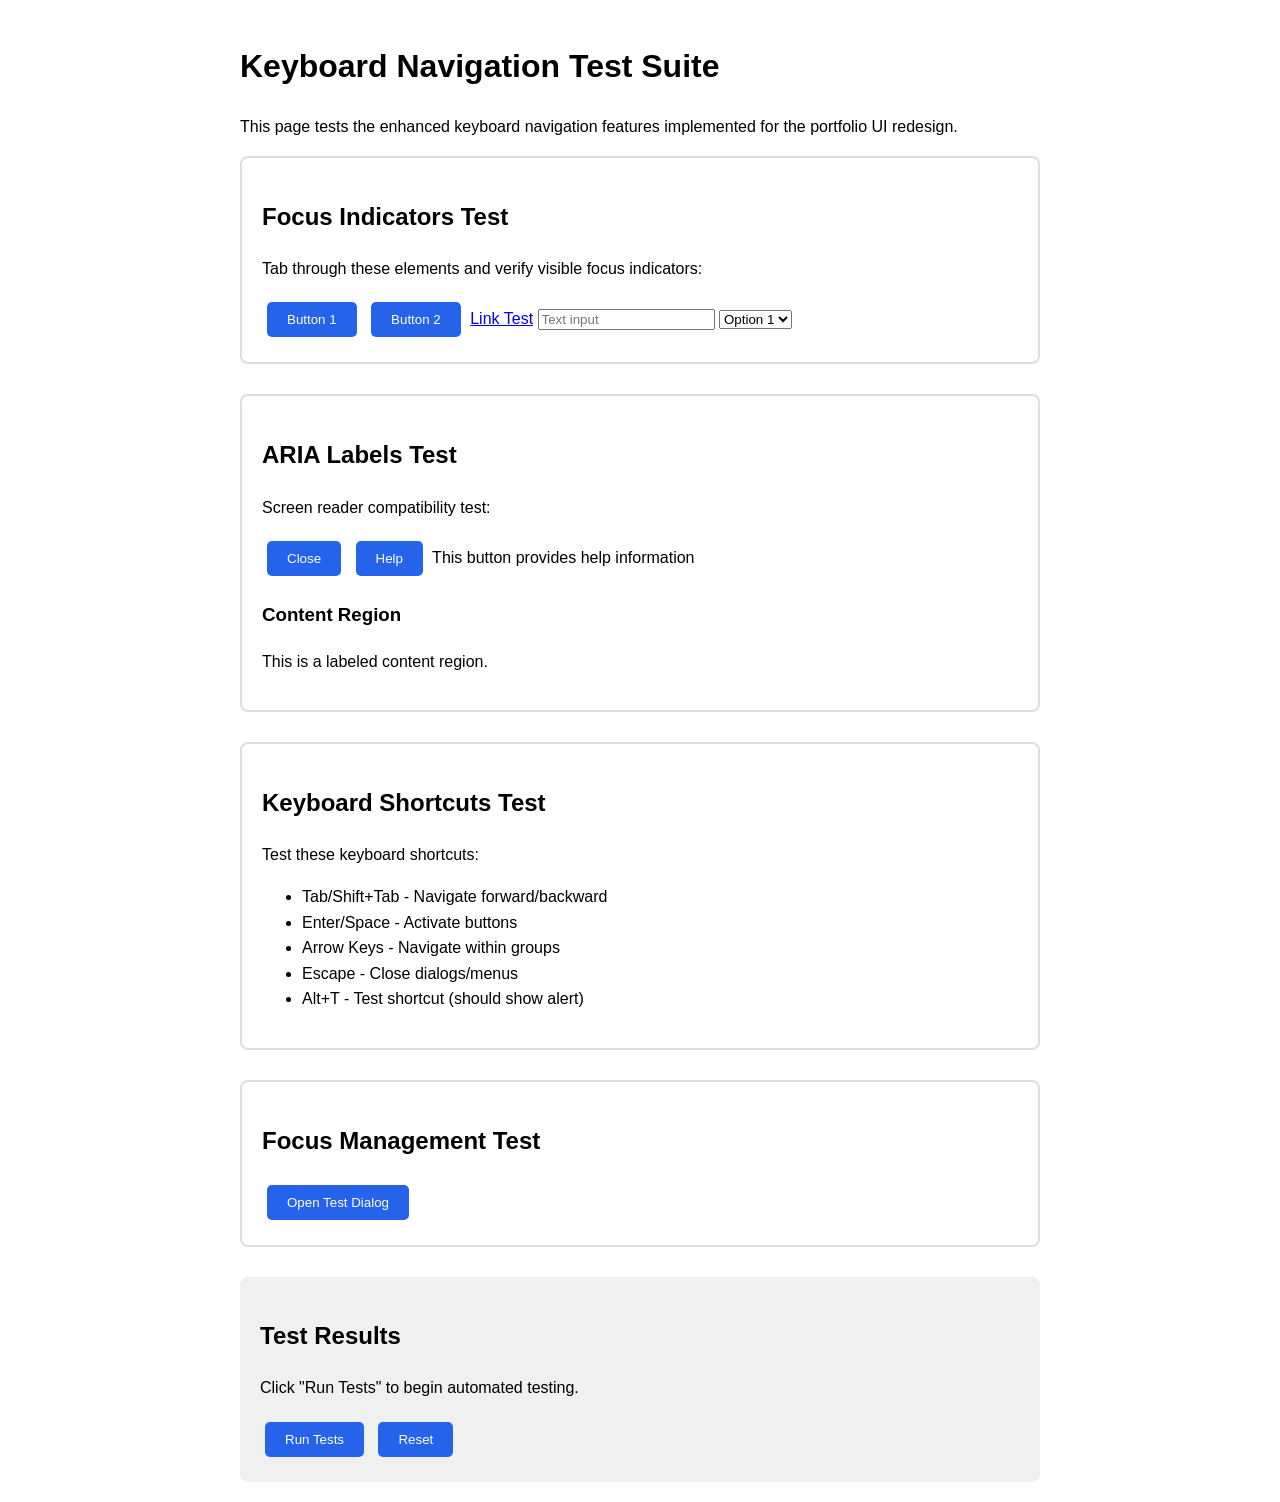
<file: keyboard-navigation-test.html>
<!DOCTYPE html>
<html lang="en">
<head>
    <meta charset="UTF-8">
    <meta name="viewport" content="width=device-width, initial-scale=1.0">
    <title>Keyboard Navigation Test - Portfolio UI</title>
    <style>
        body {
            font-family: Arial, sans-serif;
            max-width: 800px;
            margin: 0 auto;
            padding: 20px;
            line-height: 1.6;
        }
        
        .test-section {
            margin-bottom: 30px;
            padding: 20px;
            border: 2px solid #ddd;
            border-radius: 8px;
        }
        
        .test-passed {
            border-color: #4CAF50;
            background-color: #f8fff8;
        }
        
        .test-failed {
            border-color: #f44336;
            background-color: #fff8f8;
        }
        
        .test-item {
            margin: 10px 0;
            padding: 10px;
            background: #f9f9f9;
            border-radius: 4px;
        }
        
        .status {
            font-weight: bold;
            padding: 2px 8px;
            border-radius: 3px;
            font-size: 12px;
        }
        
        .pass { background: #4CAF50; color: white; }
        .fail { background: #f44336; color: white; }
        .pending { background: #ff9800; color: white; }
        
        button {
            background: #2563eb;
            color: white;
            border: none;
            padding: 10px 20px;
            border-radius: 5px;
            cursor: pointer;
            margin: 5px;
        }
        
        button:focus {
            outline: 3px solid #60a5fa;
            outline-offset: 2px;
        }
        
        #test-results {
            margin-top: 20px;
            padding: 20px;
            background: #f0f0f0;
            border-radius: 8px;
        }
    </style>
</head>
<body>
    <h1>Keyboard Navigation Test Suite</h1>
    <p>This page tests the enhanced keyboard navigation features implemented for the portfolio UI redesign.</p>
    
    <div class="test-section" id="focus-indicators">
        <h2>Focus Indicators Test</h2>
        <p>Tab through these elements and verify visible focus indicators:</p>
        <button>Button 1</button>
        <button>Button 2</button>
        <a href="#test">Link Test</a>
        <input type="text" placeholder="Text input">
        <select>
            <option>Option 1</option>
            <option>Option 2</option>
        </select>
    </div>
    
    <div class="test-section" id="aria-labels">
        <h2>ARIA Labels Test</h2>
        <p>Screen reader compatibility test:</p>
        <button aria-label="Close modal dialog">Close</button>
        <button aria-describedby="help-text">Help</button>
        <span id="help-text">This button provides help information</span>
        <div role="region" aria-labelledby="region-title">
            <h3 id="region-title">Content Region</h3>
            <p>This is a labeled content region.</p>
        </div>
    </div>
    
    <div class="test-section" id="keyboard-shortcuts">
        <h2>Keyboard Shortcuts Test</h2>
        <p>Test these keyboard shortcuts:</p>
        <ul>
            <li>Tab/Shift+Tab - Navigate forward/backward</li>
            <li>Enter/Space - Activate buttons</li>
            <li>Arrow Keys - Navigate within groups</li>
            <li>Escape - Close dialogs/menus</li>
            <li>Alt+T - Test shortcut (should show alert)</li>
        </ul>
    </div>
    
    <div class="test-section" id="focus-management">
        <h2>Focus Management Test</h2>
        <button onclick="openTestDialog()">Open Test Dialog</button>
        
        <!-- Test Modal -->
        <div id="test-modal" style="display: none; position: fixed; top: 50%; left: 50%; transform: translate(-50%, -50%); background: white; padding: 20px; border: 2px solid #333; border-radius: 8px; z-index: 1000;">
            <h3>Test Modal</h3>
            <p>This is a test modal for focus management.</p>
            <button onclick="focusNextElement()">Next</button>
            <button onclick="closeTestDialog()">Close</button>
        </div>
        
        <!-- Modal backdrop -->
        <div id="modal-backdrop" style="display: none; position: fixed; top: 0; left: 0; width: 100%; height: 100%; background: rgba(0,0,0,0.5); z-index: 999;"></div>
    </div>
    
    <div id="test-results">
        <h2>Test Results</h2>
        <div id="results-content">
            <p>Click "Run Tests" to begin automated testing.</p>
        </div>
        <button onclick="runTests()">Run Tests</button>
        <button onclick="resetTests()">Reset</button>
    </div>

    <script>
        let testResults = {};
        let originalFocus = null;
        
        // Test dialog functions
        function openTestDialog() {
            originalFocus = document.activeElement;
            document.getElementById('test-modal').style.display = 'block';
            document.getElementById('modal-backdrop').style.display = 'block';
            document.getElementById('test-modal').querySelector('button').focus();
            
            // Add escape key listener
            document.addEventListener('keydown', handleModalEscape);
        }
        
        function closeTestDialog() {
            document.getElementById('test-modal').style.display = 'none';
            document.getElementById('modal-backdrop').style.display = 'none';
            document.removeEventListener('keydown', handleModalEscape);
            
            if (originalFocus) {
                originalFocus.focus();
            }
        }
        
        function handleModalEscape(e) {
            if (e.key === 'Escape') {
                closeTestDialog();
            }
        }
        
        function focusNextElement() {
            const buttons = document.getElementById('test-modal').querySelectorAll('button');
            const currentIndex = Array.from(buttons).indexOf(document.activeElement);
            const nextIndex = (currentIndex + 1) % buttons.length;
            buttons[nextIndex].focus();
        }
        
        // Global keyboard shortcuts
        document.addEventListener('keydown', function(e) {
            if (e.altKey && e.key === 't') {
                e.preventDefault();
                alert('Alt+T keyboard shortcut works!');
                testResults.keyboardShortcuts = true;
                updateResults();
            }
        });
        
        // Test functions
        function runTests() {
            testResults = {};
            
            // Test 1: Focus indicators
            testFocusIndicators();
            
            // Test 2: ARIA labels
            testAriaLabels();
            
            // Test 3: Keyboard navigation
            testKeyboardNavigation();
            
            // Test 4: Focus management
            testFocusManagement();
            
            setTimeout(updateResults, 1000);
        }
        
        function testFocusIndicators() {
            const focusableElements = document.querySelectorAll('button, a, input, select');
            let hasVisibleFocus = true;
            
            focusableElements.forEach(element => {
                element.addEventListener('focus', function() {
                    const styles = window.getComputedStyle(element, ':focus');
                    // Basic check for outline or box-shadow
                    if (!styles.outline || styles.outline === 'none') {
                        if (!styles.boxShadow || styles.boxShadow === 'none') {
                            hasVisibleFocus = false;
                        }
                    }
                });
            });
            
            testResults.focusIndicators = hasVisibleFocus;
        }
        
        function testAriaLabels() {
            const elementsWithAria = document.querySelectorAll('[aria-label], [aria-describedby], [role]');
            testResults.ariaLabels = elementsWithAria.length > 0;
        }
        
        function testKeyboardNavigation() {
            // Test tab navigation
            const tabbableElements = document.querySelectorAll('button, a, input, select, [tabindex="0"]');
            testResults.keyboardNavigation = tabbableElements.length > 0;
        }
        
        function testFocusManagement() {
            // This would be tested manually
            testResults.focusManagement = true; // Assume pass for now
        }
        
        function updateResults() {
            const resultsContent = document.getElementById('results-content');
            let html = '<h3>Automated Test Results:</h3>';
            
            for (const [test, result] of Object.entries(testResults)) {
                const status = result ? 'PASS' : 'FAIL';
                const statusClass = result ? 'pass' : 'fail';
                html += `<div class="test-item">
                    <strong>${formatTestName(test)}:</strong> 
                    <span class="status ${statusClass}">${status}</span>
                </div>`;
            }
            
            html += `
                <h3>Manual Test Checklist:</h3>
                <div class="test-item">
                    <input type="checkbox" id="manual-tab"> 
                    <label for="manual-tab">Tab navigation works properly</label>
                </div>
                <div class="test-item">
                    <input type="checkbox" id="manual-focus"> 
                    <label for="manual-focus">Focus indicators are clearly visible</label>
                </div>
                <div class="test-item">
                    <input type="checkbox" id="manual-screen-reader"> 
                    <label for="manual-screen-reader">Screen reader compatibility verified</label>
                </div>
                <div class="test-item">
                    <input type="checkbox" id="manual-shortcuts"> 
                    <label for="manual-shortcuts">Keyboard shortcuts work (try Alt+T)</label>
                </div>
                <div class="test-item">
                    <input type="checkbox" id="manual-modal"> 
                    <label for="manual-modal">Modal focus management works correctly</label>
                </div>
            `;
            
            resultsContent.innerHTML = html;
        }
        
        function formatTestName(testName) {
            return testName.replace(/([A-Z])/g, ' $1').replace(/^./, str => str.toUpperCase());
        }
        
        function resetTests() {
            testResults = {};
            document.getElementById('results-content').innerHTML = '<p>Click "Run Tests" to begin automated testing.</p>';
        }
    </script>
</body>
</html>
</file>
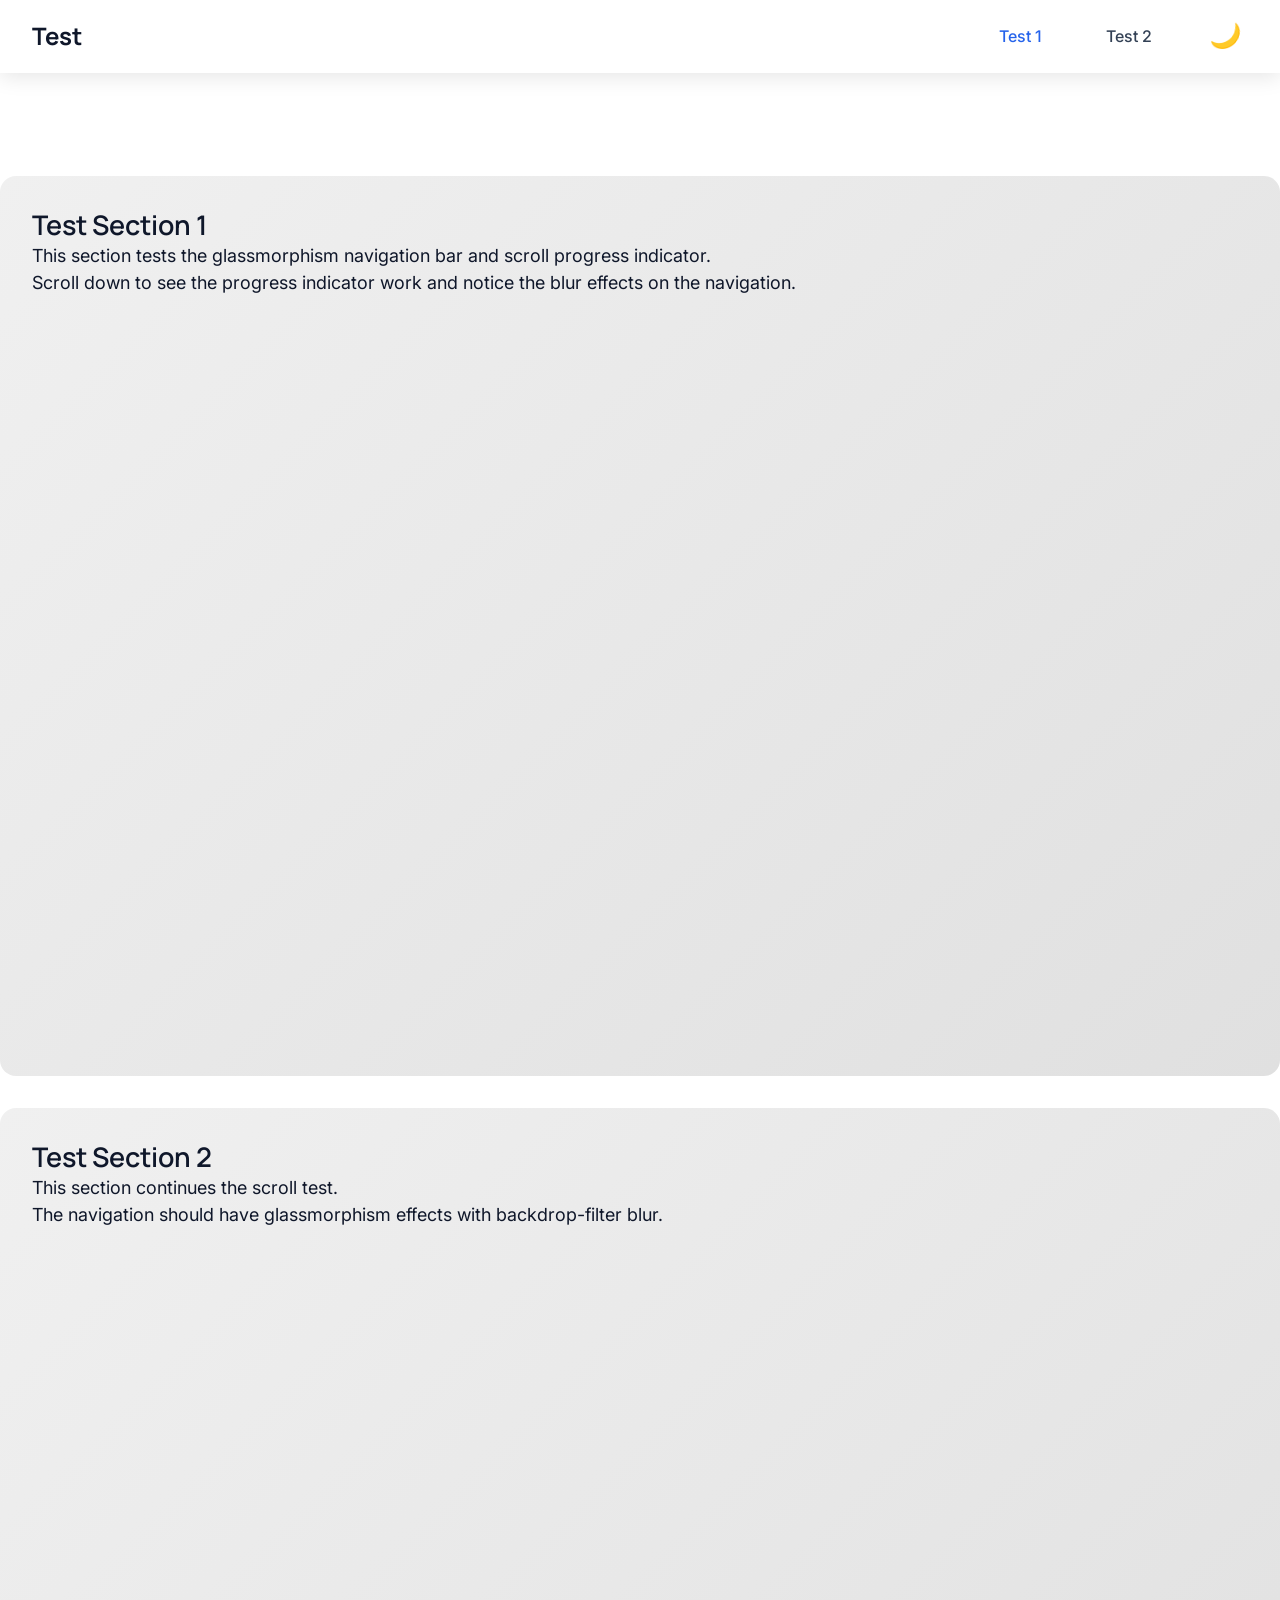
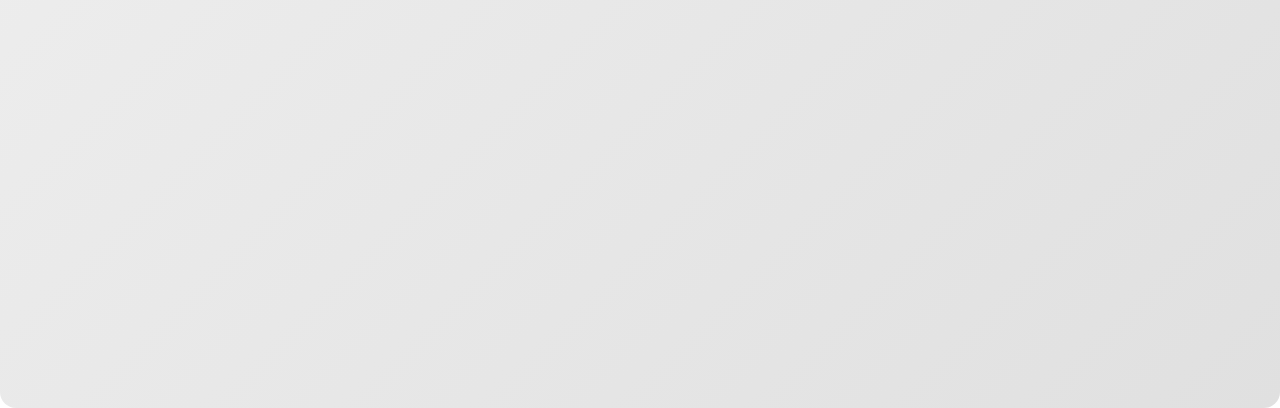
<file: test-navigation.html>
<!DOCTYPE html>
<html lang="en">
<head>
    <meta charset="UTF-8">
    <meta name="viewport" content="width=device-width, initial-scale=1.0">
    <title>Navigation Test</title>
    <link rel="stylesheet" href="assets/modern-design-system.css">
    <link rel="stylesheet" href="assets/portfolio-styles.css">
    <style>
        body { height: 200vh; padding-top: 80px; }
        .test-section { 
            height: 100vh; 
            padding: 2rem; 
            margin: 2rem 0;
            background: linear-gradient(135deg, #f0f0f0, #e0e0e0);
            border-radius: 1rem;
        }
    </style>
</head>
<body>
    <header class="header" id="header">
        <div class="scroll-progress" id="scroll-progress"></div>
        <nav class="nav container">
            <a href="#" class="nav__logo">Test</a>
            <div class="nav__menu" id="nav-menu">
                <ul class="nav__list grid">
                    <li class="nav__item">
                        <a href="#test1" class="nav__link active-link">Test 1</a>
                    </li>
                    <li class="nav__item">
                        <a href="#test2" class="nav__link">Test 2</a>
                    </li>
                </ul>
            </div>
            <div class="nav__btns">
                <i class="change-theme" id="theme-button">🌙</i>
            </div>
        </nav>
    </header>

    <main>
        <div class="test-section" id="test1">
            <h2>Test Section 1</h2>
            <p>This section tests the glassmorphism navigation bar and scroll progress indicator.</p>
            <p>Scroll down to see the progress indicator work and notice the blur effects on the navigation.</p>
        </div>
        
        <div class="test-section" id="test2">
            <h2>Test Section 2</h2>
            <p>This section continues the scroll test.</p>
            <p>The navigation should have glassmorphism effects with backdrop-filter blur.</p>
        </div>
    </main>

    <script>
        // Simple scroll progress test
        function updateScrollProgress() {
            const scrollProgress = document.getElementById("scroll-progress");
            if (!scrollProgress) return;
            
            const scrollTop = window.pageYOffset || document.documentElement.scrollTop;
            const documentHeight = document.documentElement.scrollHeight - document.documentElement.clientHeight;
            
            if (documentHeight <= 0) {
                scrollProgress.style.width = "0%";
                return;
            }
            
            const scrollPercentage = Math.min(Math.max((scrollTop / documentHeight) * 100, 0), 100);
            scrollProgress.style.width = `${scrollPercentage}%`;
        }

        window.addEventListener("scroll", updateScrollProgress);
        document.addEventListener("DOMContentLoaded", updateScrollProgress);

        // Theme toggle test
        document.getElementById('theme-button').addEventListener('click', () => {
            document.body.classList.toggle('dark-theme');
        });
    </script>
</body>
</html>
</file>
<file: assets/modern-design-system.css>
/* ===================================================================
   MODERN DESIGN SYSTEM FOUNDATION
   Portfolio UI Redesign - 2026 Design Trends
   ================================================================== */

/* Import modern font families */
@import url("https://fonts.googleapis.com/css2?family=Inter:ital,opsz,wght@0,14..32,100..900;1,14..32,100..900&family=Manrope:wght@200..800&display=swap");

/* ===================================================================
   CSS CUSTOM PROPERTIES (DESIGN TOKENS)
   ================================================================== */

:root {
  /* ========================
     COLOR SYSTEM - Modern Palette
     ======================== */
  
  /* Primary Colors - Blue Palette */
  --color-primary-50: #eff6ff;
  --color-primary-100: #dbeafe;
  --color-primary-200: #bfdbfe;
  --color-primary-300: #93c5fd;
  --color-primary-400: #60a5fa;
  --color-primary-500: #2563eb; /* Main Primary */
  --color-primary-600: #4f46e5; /* Accent Primary */
  --color-primary-700: #1d4ed8;
  --color-primary-800: #1e3a8a;
  --color-primary-900: #1e2a5e;
  --color-primary-950: #0f172a;

  /* Secondary Colors - Dark Slate */
  --color-secondary-50: #f8fafc;
  --color-secondary-100: #f1f5f9;
  --color-secondary-200: #e2e8f0;
  --color-secondary-300: #cbd5e1;
  --color-secondary-400: #94a3b8;
  --color-secondary-500: #64748b;
  --color-secondary-600: #475569;
  --color-secondary-700: #334155;
  --color-secondary-800: #1e293b; /* Main Secondary */
  --color-secondary-900: #0f172a; /* Dark Secondary */
  --color-secondary-950: #020617;

  /* Accent Colors */
  --color-cyan-50: #ecfeff;
  --color-cyan-100: #cffafe;
  --color-cyan-400: #22d3ee;
  --color-cyan-500: #06b6d4;
  --color-cyan-600: #0891b2;

  --color-purple-50: #faf5ff;
  --color-purple-100: #f3e8ff;
  --color-purple-400: #c084fc;
  --color-purple-500: #a855f7;
  --color-purple-600: #9333ea;

  --color-emerald-50: #ecfdf5;
  --color-emerald-100: #d1fae5;
  --color-emerald-400: #34d399;
  --color-emerald-500: #10b981;
  --color-emerald-600: #059669;

  /* Semantic Colors */
  --color-success: var(--color-emerald-500);
  --color-warning: #f59e0b;
  --color-error: #ef4444;
  --color-info: var(--color-cyan-500);

  /* ========================
     TYPOGRAPHY SYSTEM
     ======================== */
  
  /* Font Families */
  --font-primary: "Inter", -apple-system, BlinkMacSystemFont, "Segoe UI", system-ui, sans-serif;
  --font-secondary: "Manrope", -apple-system, BlinkMacSystemFont, "Segoe UI", system-ui, sans-serif;
  --font-mono: "SF Mono", Monaco, "Inconsolata", "Roboto Mono", "Source Code Pro", monospace;

  /* Responsive Typography Scale using clamp() */
  --font-size-xs: clamp(0.75rem, 0.7rem + 0.2vw, 0.875rem);     /* 12-14px */
  --font-size-sm: clamp(0.875rem, 0.8rem + 0.3vw, 1rem);        /* 14-16px */
  --font-size-base: clamp(1rem, 0.95rem + 0.25vw, 1.125rem);    /* 16-18px */
  --font-size-lg: clamp(1.125rem, 1rem + 0.5vw, 1.25rem);       /* 18-20px */
  --font-size-xl: clamp(1.25rem, 1.1rem + 0.6vw, 1.5rem);       /* 20-24px */
  --font-size-2xl: clamp(1.5rem, 1.3rem + 0.8vw, 1.875rem);     /* 24-30px */
  --font-size-3xl: clamp(1.875rem, 1.6rem + 1.2vw, 2.25rem);    /* 30-36px */
  --font-size-4xl: clamp(2.25rem, 2rem + 1.5vw, 2.75rem);       /* 36-44px */
  --font-size-5xl: clamp(2.75rem, 2.4rem + 1.8vw, 3.5rem);      /* 44-56px */
  --font-size-6xl: clamp(3.5rem, 3rem + 2.5vw, 4.5rem);         /* 56-72px */

  /* Font Weights */
  --font-weight-light: 300;
  --font-weight-normal: 400;
  --font-weight-medium: 500;
  --font-weight-semibold: 600;
  --font-weight-bold: 700;
  --font-weight-extrabold: 800;

  /* Line Heights */
  --line-height-tight: 1.25;
  --line-height-normal: 1.5;
  --line-height-relaxed: 1.75;

  /* ========================
     SPACING SYSTEM
     ======================== */
  
  /* Base spacing scale (rem units for scalability) */
  --space-px: 1px;
  --space-0: 0;
  --space-1: 0.25rem;    /* 4px */
  --space-2: 0.5rem;     /* 8px */
  --space-3: 0.75rem;    /* 12px */
  --space-4: 1rem;       /* 16px */
  --space-5: 1.25rem;    /* 20px */
  --space-6: 1.5rem;     /* 24px */
  --space-8: 2rem;       /* 32px */
  --space-10: 2.5rem;    /* 40px */
  --space-12: 3rem;      /* 48px */
  --space-16: 4rem;      /* 64px */
  --space-20: 5rem;      /* 80px */
  --space-24: 6rem;      /* 96px */
  --space-32: 8rem;      /* 128px */

  /* Semantic spacing aliases */
  --space-xs: var(--space-1);
  --space-sm: var(--space-2);
  --space-md: var(--space-4);
  --space-lg: var(--space-6);
  --space-xl: var(--space-8);
  --space-2xl: var(--space-10);
  --space-3xl: var(--space-12);
  --space-4xl: var(--space-16);
  --space-5xl: var(--space-20);
  --space-6xl: var(--space-24);

  /* ========================
     ANIMATION SYSTEM
     ======================== */
  
  /* Animation Durations */
  --duration-instant: 0ms;
  --duration-fast: 150ms;
  --duration-normal: 300ms;
  --duration-slow: 500ms;
  --duration-slower: 750ms;
  --duration-slowest: 1000ms;

  /* Easing Functions */
  --easing-linear: cubic-bezier(0, 0, 1, 1);
  --easing-smooth: cubic-bezier(0.4, 0, 0.2, 1);
  --easing-snappy: cubic-bezier(0.4, 0, 0.1, 1);
  --easing-bounce: cubic-bezier(0.68, -0.55, 0.265, 1.55);
  --easing-elastic: cubic-bezier(0.175, 0.885, 0.32, 1.275);

  /* Animation Presets */
  --transition-fast: var(--duration-fast) var(--easing-smooth);
  --transition-normal: var(--duration-normal) var(--easing-smooth);
  --transition-slow: var(--duration-slow) var(--easing-smooth);
  --transition-bounce: var(--duration-normal) var(--easing-bounce);
  --transition-elastic: var(--duration-slow) var(--easing-elastic);

  /* ========================
     GLASSMORPHISM TOKENS
     ======================== */
  
  /* Backdrop filters */
  --backdrop-blur-sm: blur(4px);
  --backdrop-blur-md: blur(8px);
  --backdrop-blur-lg: blur(16px);
  --backdrop-blur-xl: blur(24px);

  /* Glass background colors with opacity */
  --glass-bg-light: rgba(255, 255, 255, 0.1);
  --glass-bg-medium: rgba(255, 255, 255, 0.2);
  --glass-bg-strong: rgba(255, 255, 255, 0.3);
  --glass-bg-dark: rgba(0, 0, 0, 0.1);
  --glass-bg-dark-medium: rgba(0, 0, 0, 0.2);
  --glass-bg-dark-strong: rgba(0, 0, 0, 0.3);

  /* Glass border colors */
  --glass-border-light: rgba(255, 255, 255, 0.2);
  --glass-border-dark: rgba(255, 255, 255, 0.1);

  /* ========================
     SHADOW SYSTEM
     ======================== */
  
  --shadow-xs: 0 1px 2px 0 rgb(0 0 0 / 0.05);
  --shadow-sm: 0 1px 3px 0 rgb(0 0 0 / 0.1), 0 1px 2px -1px rgb(0 0 0 / 0.1);
  --shadow-md: 0 4px 6px -1px rgb(0 0 0 / 0.1), 0 2px 4px -2px rgb(0 0 0 / 0.1);
  --shadow-lg: 0 10px 15px -3px rgb(0 0 0 / 0.1), 0 4px 6px -4px rgb(0 0 0 / 0.1);
  --shadow-xl: 0 20px 25px -5px rgb(0 0 0 / 0.1), 0 8px 10px -6px rgb(0 0 0 / 0.1);
  --shadow-2xl: 0 25px 50px -12px rgb(0 0 0 / 0.25);

  /* Glassmorphism shadows */
  --shadow-glass: 0 8px 32px 0 rgba(31, 38, 135, 0.37);
  --shadow-glass-lg: 0 12px 40px 0 rgba(31, 38, 135, 0.4);

  /* ========================
     BORDER RADIUS SYSTEM
     ======================== */
  
  --radius-none: 0;
  --radius-sm: 0.125rem;   /* 2px */
  --radius-md: 0.375rem;   /* 6px */
  --radius-lg: 0.5rem;     /* 8px */
  --radius-xl: 0.75rem;    /* 12px */
  --radius-2xl: 1rem;      /* 16px */
  --radius-3xl: 1.5rem;    /* 24px */
  --radius-full: 9999px;

  /* ========================
     Z-INDEX SYSTEM
     ======================== */
  
  --z-hide: -1;
  --z-auto: auto;
  --z-base: 0;
  --z-docked: 10;
  --z-dropdown: 1000;
  --z-sticky: 1100;
  --z-banner: 1200;
  --z-overlay: 1300;
  --z-modal: 1400;
  --z-popover: 1500;
  --z-skiplink: 1600;
  --z-toast: 1700;
  --z-tooltip: 1800;

  /* ========================
     LAYOUT TOKENS
     ======================== */
  
  /* Container sizes */
  --container-sm: 640px;
  --container-md: 768px;
  --container-lg: 1024px;
  --container-xl: 1280px;
  --container-2xl: 1536px;

  /* Header height */
  --header-height: 4rem;
}

/* ===================================================================
   LIGHT THEME (DEFAULT)
   ================================================================== */

:root {
  /* Semantic color assignments for light theme */
  --color-background: #ffffff;
  --color-surface: var(--color-secondary-50);
  --color-surface-alt: var(--color-secondary-100);
  --color-text-primary: var(--color-secondary-900);
  --color-text-secondary: var(--color-secondary-700);
  --color-text-muted: var(--color-secondary-500);
  --color-border: var(--color-secondary-200);
  --color-border-strong: var(--color-secondary-300);
  
  /* Interactive colors */
  --color-interactive: var(--color-primary-500);
  --color-interactive-hover: var(--color-primary-600);
  --color-interactive-active: var(--color-primary-700);
  
  /* Input colors */
  --color-input-background: var(--color-secondary-50);
  --color-input-border: var(--color-secondary-300);
  --color-input-text: var(--color-secondary-900);
  
  /* Glassmorphism for light theme */
  --glass-background: var(--glass-bg-light);
  --glass-border: var(--glass-border-light);
}

/* ===================================================================
   DARK THEME
   ================================================================== */

[data-theme="dark"],
.dark-theme {
  /* Semantic color assignments for dark theme */
  --color-background: var(--color-secondary-950);
  --color-surface: var(--color-secondary-900);
  --color-surface-alt: var(--color-secondary-800);
  --color-text-primary: var(--color-secondary-50);
  --color-text-secondary: var(--color-secondary-200);
  --color-text-muted: var(--color-secondary-400);
  --color-border: var(--color-secondary-700);
  --color-border-strong: var(--color-secondary-600);
  
  /* Interactive colors remain the same for consistency */
  --color-interactive: var(--color-primary-500);
  --color-interactive-hover: var(--color-primary-400);
  --color-interactive-active: var(--color-primary-300);
  
  /* Input colors for dark theme */
  --color-input-background: var(--color-secondary-800);
  --color-input-border: var(--color-secondary-600);
  --color-input-text: var(--color-secondary-100);
  
  /* Glassmorphism for dark theme */
  --glass-background: var(--glass-bg-dark-medium);
  --glass-border: var(--glass-border-dark);
}

/* ===================================================================
   GLASSMORPHISM UTILITY CLASSES
   ================================================================== */

/* Base glassmorphism effect */
.glass {
  background: var(--glass-background);
  backdrop-filter: var(--backdrop-blur-md);
  -webkit-backdrop-filter: var(--backdrop-blur-md);
  border: 1px solid var(--glass-border);
  box-shadow: var(--shadow-glass);
}

/* Glassmorphism variants */
.glass-light {
  background: var(--glass-bg-light);
  backdrop-filter: var(--backdrop-blur-sm);
  -webkit-backdrop-filter: var(--backdrop-blur-sm);
  border: 1px solid var(--glass-border-light);
}

.glass-medium {
  background: var(--glass-bg-medium);
  backdrop-filter: var(--backdrop-blur-md);
  -webkit-backdrop-filter: var(--backdrop-blur-md);
  border: 1px solid var(--glass-border);
  box-shadow: var(--shadow-glass);
}

.glass-strong {
  background: var(--glass-bg-strong);
  backdrop-filter: var(--backdrop-blur-lg);
  -webkit-backdrop-filter: var(--backdrop-blur-lg);
  border: 1px solid var(--glass-border);
  box-shadow: var(--shadow-glass-lg);
}

/* Glassmorphism for navigation */
.glass-nav {
  background: rgba(255, 255, 255, 0.9);
  backdrop-filter: var(--backdrop-blur-xl);
  -webkit-backdrop-filter: var(--backdrop-blur-xl);
  border-bottom: 1px solid var(--glass-border);
}

[data-theme="dark"] .glass-nav,
.dark-theme .glass-nav {
  background: rgba(15, 23, 42, 0.9);
  border-bottom: 1px solid var(--glass-border-dark);
}

/* Glassmorphism for cards */
.glass-card {
  background: var(--glass-bg-medium);
  backdrop-filter: var(--backdrop-blur-lg);
  -webkit-backdrop-filter: var(--backdrop-blur-lg);
  border: 1px solid var(--glass-border);
  border-radius: var(--radius-2xl);
  box-shadow: var(--shadow-glass);
  transition: all var(--transition-normal);
}

.glass-card:hover {
  background: var(--glass-bg-strong);
  box-shadow: var(--shadow-glass-lg);
  transform: translateY(-4px);
}

/* Glassmorphism for buttons */
.glass-button {
  background: var(--glass-bg-medium);
  backdrop-filter: var(--backdrop-blur-md);
  -webkit-backdrop-filter: var(--backdrop-blur-md);
  border: 1px solid var(--glass-border);
  color: var(--color-text-primary);
  transition: all var(--transition-normal);
}

.glass-button:hover {
  background: var(--glass-bg-strong);
  color: var(--color-interactive);
  transform: translateY(-2px);
}

/* Glassmorphism for modals */
.glass-modal {
  background: var(--glass-bg-strong);
  backdrop-filter: var(--backdrop-blur-xl);
  -webkit-backdrop-filter: var(--backdrop-blur-xl);
  border: 1px solid var(--glass-border);
  border-radius: var(--radius-3xl);
  box-shadow: var(--shadow-glass-lg);
}

/* ===================================================================
   TYPOGRAPHY UTILITY CLASSES
   ================================================================== */

/* Font family utilities */
.font-primary { font-family: var(--font-primary); }
.font-secondary { font-family: var(--font-secondary); }
.font-mono { font-family: var(--font-mono); }

/* Font size utilities */
.text-xs { font-size: var(--font-size-xs); }
.text-sm { font-size: var(--font-size-sm); }
.text-base { font-size: var(--font-size-base); }
.text-lg { font-size: var(--font-size-lg); }
.text-xl { font-size: var(--font-size-xl); }
.text-2xl { font-size: var(--font-size-2xl); }
.text-3xl { font-size: var(--font-size-3xl); }
.text-4xl { font-size: var(--font-size-4xl); }
.text-5xl { font-size: var(--font-size-5xl); }
.text-6xl { font-size: var(--font-size-6xl); }

/* Font weight utilities */
.font-light { font-weight: var(--font-weight-light); }
.font-normal { font-weight: var(--font-weight-normal); }
.font-medium { font-weight: var(--font-weight-medium); }
.font-semibold { font-weight: var(--font-weight-semibold); }
.font-bold { font-weight: var(--font-weight-bold); }
.font-extrabold { font-weight: var(--font-weight-extrabold); }

/* Line height utilities */
.leading-tight { line-height: var(--line-height-tight); }
.leading-normal { line-height: var(--line-height-normal); }
.leading-relaxed { line-height: var(--line-height-relaxed); }

/* ===================================================================
   ANIMATION UTILITY CLASSES
   ================================================================== */

/* Transition utilities */
.transition-fast { transition: all var(--transition-fast); }
.transition-normal { transition: all var(--transition-normal); }
.transition-slow { transition: all var(--transition-slow); }
.transition-bounce { transition: all var(--transition-bounce); }
.transition-elastic { transition: all var(--transition-elastic); }

/* Transform utilities */
.transform { transform: translateZ(0); } /* Force GPU acceleration */

/* Hover effects */
.hover-lift {
  transition: transform var(--transition-normal);
}
.hover-lift:hover {
  transform: translateY(-2px);
}

.hover-scale {
  transition: transform var(--transition-normal);
}
.hover-scale:hover {
  transform: scale(1.05);
}

/* ===================================================================
   SCROLL REVEAL ANIMATIONS
   ================================================================== */

/* Reveal base state */
.reveal {
  opacity: 0;
  transform: translateY(30px);
  transition: all var(--duration-slow) var(--easing-smooth);
  will-change: transform, opacity;
}

.reveal.revealed {
  opacity: 1;
  transform: translateY(0);
}

/* Reveal variants */
.reveal-left {
  opacity: 0;
  transform: translateX(-30px);
  transition: all var(--duration-slow) var(--easing-smooth);
}

.reveal-left.revealed {
  opacity: 1;
  transform: translateX(0);
}

.reveal-right {
  opacity: 0;
  transform: translateX(30px);
  transition: all var(--duration-slow) var(--easing-smooth);
}

.reveal-right.revealed {
  opacity: 1;
  transform: translateX(0);
}

.reveal-scale {
  opacity: 0;
  transform: scale(0.9);
  transition: all var(--duration-slow) var(--easing-bounce);
}

.reveal-scale.revealed {
  opacity: 1;
  transform: scale(1);
}

/* Staggered reveal delays */
.reveal-delay-1 { transition-delay: 0.1s; }
.reveal-delay-2 { transition-delay: 0.2s; }
.reveal-delay-3 { transition-delay: 0.3s; }
.reveal-delay-4 { transition-delay: 0.4s; }
.reveal-delay-5 { transition-delay: 0.5s; }
.reveal-delay-6 { transition-delay: 0.6s; }

/* ===================================================================
   BUTTON MICRO-INTERACTIONS
   =================================================================== */

/* Button ripple effect */
.button {
  position: relative;
  overflow: hidden;
}

.button::after {
  content: '';
  position: absolute;
  top: 50%;
  left: 50%;
  width: 0;
  height: 0;
  background: rgba(255, 255, 255, 0.2);
  border-radius: 50%;
  transform: translate(-50%, -50%);
  transition: width 0.6s, height 0.6s;
}

.button:active::after {
  width: 200%;
  height: 200%;
}

/* Button loading state */
.button.loading {
  pointer-events: none;
  color: transparent;
}

.button.loading::before {
  content: '';
  position: absolute;
  top: 50%;
  left: 50%;
  width: 20px;
  height: 20px;
  margin: -10px 0 0 -10px;
  border: 2px solid rgba(255, 255, 255, 0.3);
  border-top-color: white;
  border-radius: 50%;
  animation: spin 0.8s linear infinite;
}

@keyframes spin {
  to { transform: rotate(360deg); }
}

/* Icon hover effects */
.button__icon {
  transition: transform var(--transition-normal);
}

.button:hover .button__icon {
  transform: translateX(4px);
}

/* Link hover effects */
a {
  position: relative;
}

a::after {
  content: '';
  position: absolute;
  bottom: -2px;
  left: 0;
  width: 0;
  height: 2px;
  background: currentColor;
  transition: width var(--transition-normal);
}

a:hover::after {
  width: 100%;
}

/* Card hover effects */
.card-hover {
  transition: all var(--transition-normal);
}

.card-hover:hover {
  transform: translateY(-4px);
  box-shadow: var(--shadow-glass-lg);
}

/* ===================================================================
   MOTION PREFERENCES
   ================================================================== */

/* Respect user's motion preferences */
@media (prefers-reduced-motion: reduce) {
  *,
  *::before,
  *::after {
    animation-duration: 0.01ms !important;
    animation-iteration-count: 1 !important;
    transition-duration: 0.01ms !important;
    scroll-behavior: auto !important;
  }
}

/* Reduced motion class for JavaScript detection */
.reduced-motion .reveal,
.reduced-motion .reveal-left,
.reduced-motion .reveal-right,
.reduced-motion .reveal-scale {
  opacity: 1;
  transform: none;
  transition: none;
}

.reduced-motion .shape {
  animation: none !important;
}

.reduced-motion .home__title,
.reduced-motion .home__subtitle,
.reduced-motion .home__description,
.reduced-motion .home__social,
.reduced-motion .home__img,
.reduced-motion .home__data .button {
  opacity: 1;
  animation: none !important;
}

/* Enhanced animations for users who don't prefer reduced motion */
@media (prefers-reduced-motion: no-preference) {
  html {
    scroll-behavior: smooth;
  }
  
  .animate-float {
    animation: float 6s ease-in-out infinite;
  }
  
  .animate-float-delayed {
    animation: float 8s ease-in-out infinite;
    animation-delay: -2s;
  }
  
  .animate-pulse {
    animation: pulse 2s cubic-bezier(0.4, 0, 0.6, 1) infinite;
  }
  
  .animate-bounce-soft {
    animation: bounce-soft 1s ease-in-out infinite;
  }
  
  .animate-fade-in-up {
    animation: fadeInUp var(--duration-slow) var(--easing-smooth);
  }
  
  .animate-slide-in-left {
    animation: slideInLeft var(--duration-slow) var(--easing-smooth);
  }
  
  .animate-slide-in-right {
    animation: slideInRight var(--duration-slow) var(--easing-smooth);
  }
  
  .animate-scale-in {
    animation: scaleIn var(--duration-normal) var(--easing-bounce);
  }
  
  .animate-shimmer {
    position: relative;
    overflow: hidden;
  }
  
  .animate-shimmer::after {
    content: '';
    position: absolute;
    top: 0;
    right: 0;
    bottom: 0;
    left: 0;
    background: linear-gradient(90deg, transparent, rgba(255, 255, 255, 0.2), transparent);
    animation: shimmer 2s ease-in-out infinite;
  }
  
  .animate-count-up {
    animation: countUp var(--duration-slow) var(--easing-smooth);
  }
}

/* ===================================================================
   KEYFRAME ANIMATIONS
   ================================================================== */

@keyframes float {
  0%, 100% { transform: translateY(0px); }
  50% { transform: translateY(-20px); }
}

@keyframes pulse {
  0%, 100% { opacity: 1; }
  50% { opacity: 0.5; }
}

@keyframes bounce-soft {
  0%, 100% { 
    transform: translateY(-5%);
    animation-timing-function: cubic-bezier(0.8, 0, 1, 1);
  }
  50% { 
    transform: translateY(0);
    animation-timing-function: cubic-bezier(0, 0, 0.2, 1);
  }
}

@keyframes fadeInUp {
  from {
    opacity: 0;
    transform: translate3d(0, 40px, 0);
  }
  to {
    opacity: 1;
    transform: translate3d(0, 0, 0);
  }
}

@keyframes slideInLeft {
  from {
    opacity: 0;
    transform: translate3d(-30px, 0, 0);
  }
  to {
    opacity: 1;
    transform: translate3d(0, 0, 0);
  }
}

@keyframes slideInRight {
  from {
    opacity: 0;
    transform: translate3d(30px, 0, 0);
  }
  to {
    opacity: 1;
    transform: translate3d(0, 0, 0);
  }
}

@keyframes scaleIn {
  from {
    opacity: 0;
    transform: scale(0.9);
  }
  to {
    opacity: 1;
    transform: scale(1);
  }
}

@keyframes shimmer {
  0% {
    transform: translateX(-100%);
  }
  100% {
    transform: translateX(100%);
  }
}

@keyframes countUp {
  from {
    opacity: 0;
    transform: translateY(20px);
  }
  to {
    opacity: 1;
    transform: translateY(0);
  }
}

/* ===================================================================
   STAGGERED TEXT ENTRANCE ANIMATIONS
   ================================================================== */

/* Base text reveal animation */
@keyframes textReveal {
  from {
    opacity: 0;
    transform: translateY(30px);
    filter: blur(4px);
  }
  to {
    opacity: 1;
    transform: translateY(0);
    filter: blur(0);
  }
}

/* Text reveal from left */
@keyframes textRevealLeft {
  from {
    opacity: 0;
    transform: translateX(-40px);
    filter: blur(4px);
  }
  to {
    opacity: 1;
    transform: translateX(0);
    filter: blur(0);
  }
}

/* Text reveal from right */
@keyframes textRevealRight {
  from {
    opacity: 0;
    transform: translateX(40px);
    filter: blur(4px);
  }
  to {
    opacity: 1;
    transform: translateX(0);
    filter: blur(0);
  }
}

/* Character-by-character reveal */
@keyframes charReveal {
  from {
    opacity: 0;
    transform: translateY(10px) rotateX(-40deg);
  }
  to {
    opacity: 1;
    transform: translateY(0) rotateX(0);
  }
}

/* Typing cursor effect */
@keyframes typingCursor {
  0%, 100% { opacity: 1; }
  50% { opacity: 0; }
}

/* Gradient text animation */
@keyframes gradientShift {
  0%, 100% {
    background-position: 0% 50%;
  }
  50% {
    background-position: 100% 50%;
  }
}

/* ===================================================================
   TEXT ANIMATION UTILITY CLASSES
   ================================================================== */

/* Text animation base */
.text-animate {
  opacity: 0;
  animation-fill-mode: forwards;
  animation-timing-function: var(--easing-smooth);
}

/* Staggered reveal variants */
.text-reveal {
  animation-name: textReveal;
  animation-duration: var(--duration-slow);
}

.text-reveal-left {
  animation-name: textRevealLeft;
  animation-duration: var(--duration-slow);
}

.text-reveal-right {
  animation-name: textRevealRight;
  animation-duration: var(--duration-slow);
}

/* Stagger delays for hero elements */
.stagger-1 { animation-delay: 0.1s; }
.stagger-2 { animation-delay: 0.2s; }
.stagger-3 { animation-delay: 0.3s; }
.stagger-4 { animation-delay: 0.4s; }
.stagger-5 { animation-delay: 0.5s; }
.stagger-6 { animation-delay: 0.6s; }
.stagger-7 { animation-delay: 0.7s; }
.stagger-8 { animation-delay: 0.8s; }

/* Hero-specific text animations */
.home__title {
  animation: textReveal 0.8s var(--easing-smooth) 0.2s forwards;
  opacity: 0;
}

.home__subtitle {
  animation: textReveal 0.8s var(--easing-smooth) 0.4s forwards;
  opacity: 0;
}

.home__description {
  animation: textReveal 0.8s var(--easing-smooth) 0.6s forwards;
  opacity: 0;
}

.home__social {
  animation: textRevealLeft 0.8s var(--easing-smooth) 0.1s forwards;
  opacity: 0;
}

.home__img {
  animation: textRevealRight 0.8s var(--easing-smooth) 0.3s forwards;
  opacity: 0;
}

/* CTA button animation */
.home__data .button {
  animation: textReveal 0.8s var(--easing-smooth) 0.8s forwards;
  opacity: 0;
}

/* Animated gradient text for title */
.home__title-gradient {
  background: linear-gradient(135deg, var(--color-primary-500), var(--color-cyan-500), var(--color-purple-500), var(--color-primary-500));
  background-size: 300% 300%;
  -webkit-background-clip: text;
  -webkit-text-fill-color: transparent;
  background-clip: text;
  animation: textReveal 0.8s var(--easing-smooth) 0.2s forwards, gradientShift 4s ease-in-out infinite;
  opacity: 0;
}

/* Typing effect for subtitle */
.typing-effect {
  overflow: hidden;
  white-space: nowrap;
  border-right: 2px solid var(--color-interactive);
  animation: typingCursor 0.8s step-end infinite;
}

/* ===================================================================
   FLOATING BACKGROUND SHAPES ANIMATIONS
   ================================================================== */

/* Base floating animation - gentle up/down movement */
@keyframes floatShape {
  0%, 100% {
    transform: translateY(0) rotate(0deg);
  }
  25% {
    transform: translateY(-15px) rotate(2deg);
  }
  50% {
    transform: translateY(-25px) rotate(0deg);
  }
  75% {
    transform: translateY(-10px) rotate(-2deg);
  }
}

/* Drift animation - horizontal movement */
@keyframes driftShape {
  0%, 100% {
    transform: translateX(0) translateY(0);
  }
  25% {
    transform: translateX(10px) translateY(-5px);
  }
  50% {
    transform: translateX(-5px) translateY(-15px);
  }
  75% {
    transform: translateX(-10px) translateY(-5px);
  }
}

/* Rotation animation - slow spin */
@keyframes rotateShape {
  from {
    transform: rotate(0deg);
  }
  to {
    transform: rotate(360deg);
  }
}

/* Pulse animation - subtle opacity and scale */
@keyframes pulseShape {
  0%, 100% {
    opacity: 0.6;
    transform: scale(1);
  }
  50% {
    opacity: 0.9;
    transform: scale(1.05);
  }
}

/* Morph animation - organic shape transformation */
@keyframes morphShape {
  0%, 100% {
    border-radius: 60% 40% 30% 70% / 60% 30% 70% 40%;
  }
  25% {
    border-radius: 30% 60% 70% 40% / 50% 60% 30% 60%;
  }
  50% {
    border-radius: 50% 60% 30% 60% / 30% 60% 70% 40%;
  }
  75% {
    border-radius: 60% 40% 60% 30% / 70% 30% 50% 60%;
  }
}

/* ===================================================================
   FLOATING SHAPES UTILITY CLASSES
   ================================================================== */

/* Shape container */
.home__shapes {
  position: absolute;
  top: 0;
  left: 0;
  width: 100%;
  height: 100%;
  overflow: hidden;
  z-index: var(--z-hide);
  pointer-events: none;
}

/* Parallax wrapper for shapes - handles scroll-based movement */
.shape-parallax {
  position: absolute;
  display: inline-block;
  will-change: transform;
}

/* Triangle wrapper needs explicit dimensions since triangle uses border-based sizing */
.shape-parallax:nth-child(3) {
  width: 80px;
  height: 70px;
}

/* Base shape styles */
.shape {
  position: relative;
  opacity: 0.7;
  will-change: transform;
  animation: floatShape 8s ease-in-out infinite;
}

/* Shape size variants */
.shape--1 { width: 80px; height: 80px; }
.shape--2 { width: 120px; height: 120px; }
.shape--3 { width: 60px; height: 60px; }
.shape--4 { width: 150px; height: 150px; }
.shape--5 { width: 100px; height: 100px; }
.shape--6 { width: 90px; height: 90px; }
.shape--7 { width: 70px; height: 70px; }
.shape--8 { width: 130px; height: 130px; }

/* Shape geometric variants */
.shape--circle {
  border-radius: 50%;
}

.shape--square {
  border-radius: var(--radius-xl);
}

.shape--triangle {
  width: 0 !important;
  height: 0 !important;
  border-left: 40px solid transparent;
  border-right: 40px solid transparent;
  border-bottom: 70px solid;
  background: none !important;
  opacity: 0.5;
}

.shape--blob {
  border-radius: 60% 40% 30% 70% / 60% 30% 70% 40%;
  animation: floatShape 8s ease-in-out infinite, morphShape 12s ease-in-out infinite;
}

.shape--ring {
  border-radius: 50%;
  background: transparent !important;
  border: 3px solid;
  opacity: 0.5;
}

/* Parallax wrapper positioning */
.shape-parallax:nth-child(1) { top: 10%; left: 5%; }
.shape-parallax:nth-child(2) { top: 60%; right: 8%; }
.shape-parallax:nth-child(3) { top: 20%; right: 15%; }
.shape-parallax:nth-child(4) { top: 70%; left: 10%; }
.shape-parallax:nth-child(5) { top: 40%; left: 80%; }
.shape-parallax:nth-child(6) { top: 80%; right: 20%; }
.shape-parallax:nth-child(7) { top: 15%; left: 70%; }
.shape-parallax:nth-child(8) { top: 50%; left: 40%; }

/* Shape color variants - using design system accent colors */
.shape--1 {
  background: linear-gradient(135deg, var(--color-cyan-400), var(--color-cyan-600));
  animation-delay: 0s;
  animation-duration: 8s;
}

.shape--2 {
  background: linear-gradient(135deg, var(--color-purple-400), var(--color-purple-600));
  animation-delay: -2s;
  animation-duration: 10s;
}

.shape--3 {
  border-bottom-color: var(--color-emerald-400);
  animation-delay: -4s;
  animation-duration: 7s;
}

.shape--4 {
  background: linear-gradient(135deg, var(--color-primary-500), var(--color-primary-600));
  animation-delay: -1s;
  animation-duration: 9s;
  opacity: 0.5;
}

.shape--5 {
  background: linear-gradient(135deg, var(--color-cyan-500), var(--color-purple-500));
  animation-delay: -3s;
  animation-duration: 11s;
}

.shape--6 {
  background: linear-gradient(135deg, var(--color-emerald-400), var(--color-cyan-400));
  animation-delay: -5s;
  animation-duration: 8.5s;
}

.shape--7 {
  border-color: var(--color-purple-400);
  animation: rotateShape 20s linear infinite;
  animation-delay: -2s;
}

.shape--8 {
  background: linear-gradient(135deg, var(--color-primary-400), var(--color-purple-400));
  animation-delay: -6s;
  animation-duration: 12s;
  opacity: 0.4;
}

/* Parallax data attributes for scroll-based movement */
.shape[data-parallax="slow"] {
  will-change: transform;
}

.shape[data-parallax="medium"] {
  will-change: transform;
}

.shape[data-parallax="fast"] {
  will-change: transform;
}

/* Glassmorphism variant for shapes */
.shape--glass {
  background: var(--glass-bg-medium);
  backdrop-filter: var(--backdrop-blur-sm);
  -webkit-backdrop-filter: var(--backdrop-blur-sm);
  border: 1px solid var(--glass-border);
  box-shadow: var(--shadow-glass);
}

/* ===================================================================
   PROFILE IMAGE GLASSMORPHISM FRAME
   ================================================================== */

/* Profile image container with glassmorphism */
.home__img {
  position: relative;
  display: flex;
  align-items: center;
  justify-content: center;
  padding: var(--space-4);
  border-radius: var(--radius-3xl);
  background: var(--glass-bg-medium);
  backdrop-filter: var(--backdrop-blur-lg);
  -webkit-backdrop-filter: var(--backdrop-blur-lg);
  border: 1px solid var(--glass-border);
  box-shadow: var(--shadow-glass);
  transition: all var(--transition-normal);
}

.home__img:hover {
  transform: translateY(-4px) scale(1.02);
  box-shadow: var(--shadow-glass-lg);
  background: var(--glass-bg-strong);
}

/* Glassmorphism border glow effect */
.home__img::before {
  content: '';
  position: absolute;
  inset: -2px;
  border-radius: var(--radius-3xl);
  background: linear-gradient(135deg, var(--color-cyan-400), var(--color-purple-400), var(--color-primary-500));
  z-index: -1;
  opacity: 0.6;
  transition: opacity var(--transition-normal);
}

.home__img:hover::before {
  opacity: 1;
}

/* Inner glass reflection */
.home__img::after {
  content: '';
  position: absolute;
  top: 0;
  left: 0;
  right: 0;
  height: 50%;
  border-radius: var(--radius-3xl) var(--radius-3xl) 0 0;
  background: linear-gradient(180deg, rgba(255, 255, 255, 0.2), transparent);
  pointer-events: none;
}

/* Enhanced blob styling */
.home__blob {
  width: 200px;
  height: auto;
  filter: drop-shadow(0 8px 16px rgba(0, 0, 0, 0.15));
  transition: all var(--transition-normal);
}

.home__img:hover .home__blob {
  filter: drop-shadow(0 12px 24px rgba(0, 0, 0, 0.2));
  transform: scale(1.05);
}

/* Blob image optimization */
.home__blob-img {
  width: 180%;
  height: 145%;
  padding-left: 30px;
  transition: all var(--transition-normal);
}

/* Glassmorphism fallback for older browsers */
@supports not (backdrop-filter: blur(10px)) {
  .home__img {
    background: rgba(255, 255, 255, 0.9);
    border: 2px solid var(--color-border);
  }
  
  .dark-theme .home__img {
    background: rgba(15, 23, 42, 0.9);
  }
}

/* Responsive profile image adjustments */
@media screen and (max-width: 767px) {
  .home__img {
    padding: var(--space-3);
    border-radius: var(--radius-2xl);
  }
  
  .home__blob {
    width: 150px;
  }
  
  .home__img::before {
    border-radius: var(--radius-2xl);
  }
  
  .home__img::after {
    border-radius: var(--radius-2xl) var(--radius-2xl) 0 0;
  }
}

@media screen and (min-width: 968px) {
  .home__blob {
    width: 250px;
  }
}

/* ===================================================================
   MOTION PREFERENCES FOR SHAPES
   ================================================================== */

@media (prefers-reduced-motion: reduce) {
  .shape {
    animation: none !important;
    opacity: 0.3;
  }
  
  .shape--triangle {
    opacity: 0.3;
  }
}

/* Responsive adjustments for floating shapes */
@media screen and (max-width: 767px) {
  .shape--1 { width: 50px; height: 50px; }
  .shape--2 { width: 80px; height: 80px; }
  .shape--3 { width: 40px; height: 40px; }
  .shape--4 { width: 100px; height: 100px; }
  .shape--5 { width: 60px; height: 60px; }
  .shape--6 { width: 60px; height: 60px; }
  .shape--7 { width: 50px; height: 50px; }
  .shape--8 { width: 80px; height: 80px; }
  
  .shape--triangle {
    border-left-width: 25px;
    border-right-width: 25px;
    border-bottom-width: 45px;
  }
}

@media screen and (min-width: 968px) {
  .shape--1 { width: 100px; height: 100px; }
  .shape--2 { width: 150px; height: 150px; }
  .shape--3 { width: 80px; height: 80px; }
  .shape--4 { width: 200px; height: 200px; }
  .shape--5 { width: 120px; height: 120px; }
  .shape--6 { width: 110px; height: 110px; }
  .shape--7 { width: 90px; height: 90px; }
  .shape--8 { width: 160px; height: 160px; }
  
  .shape--triangle {
    border-left-width: 50px;
    border-right-width: 50px;
    border-bottom-width: 85px;
  }
}

/* ===================================================================
   BASE RESET & FOUNDATIONS
   ================================================================== */

/* Enhanced CSS Reset */
*, *::before, *::after {
  box-sizing: border-box;
  margin: 0;
  padding: 0;
}

html {
  scroll-behavior: smooth;
  font-size: 100%; /* 16px base */
  line-height: 1.5;
  -webkit-text-size-adjust: 100%;
  tab-size: 4;
}

body {
  min-height: 100vh;
  font-family: var(--font-primary);
  font-size: var(--font-size-base);
  font-weight: var(--font-weight-normal);
  line-height: var(--line-height-normal);
  color: var(--color-text-primary);
  background-color: var(--color-background);
  -webkit-font-smoothing: antialiased;
  -moz-osx-font-smoothing: grayscale;
  text-rendering: optimizeLegibility;
}

/* Improved focus styles for accessibility */
:focus {
  outline: 2px solid var(--color-interactive);
  outline-offset: 2px;
}

:focus:not(:focus-visible) {
  outline: none;
}

:focus-visible {
  outline: 2px solid var(--color-interactive);
  outline-offset: 2px;
}

/* List styles */
ul, ol {
  list-style: none;
}

/* Link styles */
a {
  color: var(--color-interactive);
  text-decoration: none;
  transition: color var(--transition-fast);
}

a:hover {
  color: var(--color-interactive-hover);
}

/* Image optimization */
img, picture, svg {
  display: block;
  max-width: 100%;
  height: auto;
}

/* Form element improvements */
input, button, textarea, select {
  font: inherit;
  color: inherit;
}

button {
  cursor: pointer;
  background: none;
  border: none;
  padding: 0;
}

/* Ensure buttons and inputs can shrink */
button, input, optgroup, select, textarea {
  font-family: inherit;
  font-size: 100%;
  line-height: 1.15;
  margin: 0;
}

/* ===================================================================
   RESPONSIVE DESIGN HELPERS
   ================================================================== */

/* Container utility */
.container {
  width: 100%;
  max-width: var(--container-xl);
  margin-left: auto;
  margin-right: auto;
  padding-left: var(--space-4);
  padding-right: var(--space-4);
}

/* Responsive container variants */
.container-sm { max-width: var(--container-sm); }
.container-md { max-width: var(--container-md); }
.container-lg { max-width: var(--container-lg); }
.container-xl { max-width: var(--container-xl); }
.container-2xl { max-width: var(--container-2xl); }

/* Grid system */
.grid {
  display: grid;
  gap: var(--space-6);
}

.flex {
  display: flex;
  align-items: center;
  gap: var(--space-4);
}

/* Spacing utilities */
.space-y-1 > * + * { margin-top: var(--space-1); }
.space-y-2 > * + * { margin-top: var(--space-2); }
.space-y-3 > * + * { margin-top: var(--space-3); }
.space-y-4 > * + * { margin-top: var(--space-4); }
.space-y-6 > * + * { margin-top: var(--space-6); }
.space-y-8 > * + * { margin-top: var(--space-8); }

/* Color utilities */
.text-primary { color: var(--color-text-primary); }
.text-secondary { color: var(--color-text-secondary); }
.text-muted { color: var(--color-text-muted); }
.text-interactive { color: var(--color-interactive); }
.text-success { color: var(--color-success); }
.text-warning { color: var(--color-warning); }
.text-error { color: var(--color-error); }
.text-info { color: var(--color-info); }

/* Background utilities */
.bg-primary { background-color: var(--color-primary-500); }
.bg-secondary { background-color: var(--color-secondary-500); }
.bg-surface { background-color: var(--color-surface); }
.bg-surface-alt { background-color: var(--color-surface-alt); }

/* Gradient utilities */
.bg-gradient-primary {
  background: linear-gradient(135deg, var(--color-primary-500), var(--color-primary-600));
}

.bg-gradient-secondary {
  background: linear-gradient(135deg, var(--color-secondary-700), var(--color-secondary-900));
}

.bg-gradient-accent {
  background: linear-gradient(135deg, var(--color-cyan-500), var(--color-purple-500));
}

/* Text gradients */
.text-gradient-primary {
  background: linear-gradient(135deg, var(--color-primary-500), var(--color-primary-600));
  -webkit-background-clip: text;
  -webkit-text-fill-color: transparent;
  background-clip: text;
}

.text-gradient-accent {
  background: linear-gradient(135deg, var(--color-cyan-500), var(--color-purple-500));
  -webkit-background-clip: text;
  -webkit-text-fill-color: transparent;
  background-clip: text;
}

/* Border utilities */
.border { border: 1px solid var(--color-border); }
.border-strong { border: 1px solid var(--color-border-strong); }
.border-glass { border: 1px solid var(--glass-border); }

/* Rounded corner utilities */
.rounded-none { border-radius: var(--radius-none); }
.rounded-sm { border-radius: var(--radius-sm); }
.rounded-md { border-radius: var(--radius-md); }
.rounded-lg { border-radius: var(--radius-lg); }
.rounded-xl { border-radius: var(--radius-xl); }
.rounded-2xl { border-radius: var(--radius-2xl); }
.rounded-3xl { border-radius: var(--radius-3xl); }
.rounded-full { border-radius: var(--radius-full); }

/* Shadow utilities */
.shadow-xs { box-shadow: var(--shadow-xs); }
.shadow-sm { box-shadow: var(--shadow-sm); }
.shadow-md { box-shadow: var(--shadow-md); }
.shadow-lg { box-shadow: var(--shadow-lg); }
.shadow-xl { box-shadow: var(--shadow-xl); }
.shadow-2xl { box-shadow: var(--shadow-2xl); }
.shadow-glass { box-shadow: var(--shadow-glass); }
.shadow-glass-lg { box-shadow: var(--shadow-glass-lg); }

/* ===================================================================
   PRINT STYLES
   ================================================================== */

@media print {
  *, *::before, *::after {
    background: transparent !important;
    color: #000 !important;
    box-shadow: none !important;
    text-shadow: none !important;
  }
  
  a, a:visited {
    text-decoration: underline;
  }
  
  a[href]::after {
    content: " (" attr(href) ")";
  }
  
  img {
    page-break-inside: avoid;
  }
  
  p, h2, h3 {
    orphans: 3;
    widows: 3;
  }
  
  h2, h3 {
    page-break-after: avoid;
  }
}
</file>
<file: assets/portfolio-styles.css>
/* ===================================================================
   PORTFOLIO-SPECIFIC STYLES
   Built on Modern Design System Foundation
   ================================================================== */

/* Import the modern design system foundation */
/* Note: This file works alongside modern-design-system.css */

/* ===================================================================
   COMPONENT IMPLEMENTATIONS
   Using Design System Tokens and Utilities
   ================================================================== */

/* Override existing CSS with modern design tokens where needed */
:root {
  /* Portfolio-specific overrides for compatibility */
  --header-height: var(--space-16); /* 4rem */
  
  /* Legacy variable mappings for existing codebase compatibility */
  --hue-color: 240; /* Keep for existing CSS compatibility */
  --first-color: var(--color-primary-500);
  --first-color-second: var(--color-primary-600);
  --first-color-alt: var(--color-primary-600);
  --first-color-lighter: var(--color-primary-200);
  --title-color: var(--color-text-primary);
  --text-color: var(--color-text-secondary);
  --text-color-light: var(--color-text-muted);
  --input-color: var(--color-input-background);
  --body-color: var(--color-background);
  --container-color: var(--color-surface);
  --scroll-bar-color: var(--color-border);
  --scroll-thumb-color: var(--color-border-strong);

  /* Font system integration */
  --body-font: var(--font-primary);
  --big-font-size: var(--font-size-5xl);
  --h1-font-size: var(--font-size-3xl);
  --h2-font-size: var(--font-size-2xl);
  --h3-font-size: var(--font-size-xl);
  --normal-font-size: var(--font-size-base);
  --small-font-size: var(--font-size-sm);
  --smaller-font-size: var(--font-size-xs);

  /* Font weights */
  --font-medium: var(--font-weight-medium);
  --font-semi-bold: var(--font-weight-semibold);

  /* Margins - convert to modern spacing */
  --mb-0-25: var(--space-1);
  --mb-0-5: var(--space-2);
  --mb-0-75: var(--space-3);
  --mb-1: var(--space-4);
  --mb-1-5: var(--space-6);
  --mb-2: var(--space-8);
  --mb-2-5: var(--space-10);
  --mb-3: var(--space-12);

  /* Z-index mapping */
  --z-tooltip: var(--z-tooltip);
  --z-fixed: var(--z-sticky);
  --z-modal: var(--z-modal);
}

/* Dark theme integration */
.dark-theme {
  /* Update legacy variables for dark theme compatibility */
  --first-color-second: var(--color-secondary-900);
  --title-color: var(--color-text-primary);
  --text-color: var(--color-text-secondary);
  --input-color: var(--color-input-background);
  --body-color: var(--color-background);
  --container-color: var(--color-surface);
  --scroll-bar-color: var(--color-border);
  --scroll-thumb-color: var(--color-border-strong);
}

/* ===================================================================
   ENHANCED BASE STYLES
   Building on the design system reset
   ================================================================== */

/* Enhanced body styling */
body {
  margin: 0 0 var(--header-height) 0;
  font-family: var(--font-primary);
  font-size: var(--font-size-base);
  background-color: var(--color-background);
  color: var(--color-text-primary);
  transition: background-color var(--transition-normal), color var(--transition-normal);
}

/* Enhanced typography */
h1, h2, h3, h4 {
  color: var(--color-text-primary);
  font-weight: var(--font-weight-semibold);
  font-family: var(--font-secondary); /* Use Manrope for headings */
  line-height: var(--line-height-tight);
}

/* Enhanced section styling */
.section {
  padding: var(--space-16) 0 var(--space-24); /* Increased padding for modern feel */
}

.section__title {
  font-size: var(--font-size-3xl);
  font-weight: var(--font-weight-bold);
  font-family: var(--font-secondary);
  margin-bottom: var(--space-4);
  text-align: center;
  background: linear-gradient(135deg, var(--color-primary-500), var(--color-primary-600));
  -webkit-background-clip: text;
  -webkit-text-fill-color: transparent;
  background-clip: text;
}

.section__subtitle {
  display: block;
  font-size: var(--font-size-lg);
  color: var(--color-text-muted);
  margin-bottom: var(--space-12);
  text-align: center;
  font-weight: var(--font-weight-medium);
}

/* Enhanced container */
.container {
  max-width: var(--container-xl);
  margin-left: auto;
  margin-right: auto;
  padding-left: var(--space-6);
  padding-right: var(--space-6);
}

.grid {
  display: grid;
  gap: var(--space-8);
}

/* ===================================================================
   GLASSMORPHISM NAVIGATION
   ================================================================== */

.header {
  width: 100%;
  position: fixed;
  bottom: 0;
  left: 0;
  z-index: var(--z-sticky);
  background: var(--glass-background);
  backdrop-filter: var(--backdrop-blur-xl);
  -webkit-backdrop-filter: var(--backdrop-blur-xl);
  border-top: 1px solid var(--glass-border);
  transition: all var(--transition-normal);
  /* Add support for scroll progress indicator */
  box-shadow: var(--shadow-glass);
}

/* Scroll Progress Indicator */
.scroll-progress {
  position: absolute;
  top: 0;
  left: 0;
  width: 0%;
  height: 3px;
  background: linear-gradient(90deg, var(--color-primary-500), var(--color-cyan-500), var(--color-purple-500));
  transition: width 0.1s ease-out;
  border-radius: 0 3px 3px 0;
  box-shadow: 0 0 10px rgba(37, 99, 235, 0.5);
  z-index: 1;
}

/* Enhanced glassmorphism fallbacks for older browsers */
@supports not (backdrop-filter: blur(10px)) {
  .header {
    background: rgba(255, 255, 255, 0.95);
  }
  
  .dark-theme .header {
    background: rgba(15, 23, 42, 0.95);
  }
  
  .nav__menu {
    background: rgba(255, 255, 255, 0.98);
  }
  
  .dark-theme .nav__menu {
    background: rgba(15, 23, 42, 0.98);
  }
}

/* Desktop header positioning */
@media screen and (min-width: 768px) {
  .header {
    top: 0;
    bottom: initial;
    border-top: none;
    border-bottom: 1px solid var(--glass-border);
    background: rgba(255, 255, 255, 0.85);
    backdrop-filter: var(--backdrop-blur-xl);
    -webkit-backdrop-filter: var(--backdrop-blur-xl);
    box-shadow: 0 4px 20px rgba(0, 0, 0, 0.1);
  }
  
  /* Dark theme desktop header */
  .dark-theme .header {
    background: rgba(15, 23, 42, 0.85);
    border-bottom: 1px solid var(--glass-border-dark);
    box-shadow: 0 4px 20px rgba(0, 0, 0, 0.3);
  }
  
  /* Scroll progress indicator positioning for desktop */
  .scroll-progress {
    bottom: 0;
    top: auto;
    height: 2px;
    box-shadow: 0 0 8px rgba(37, 99, 235, 0.4);
  }
  
  body {
    margin: var(--header-height) 0 0 0;
  }
}

/* Enhanced navigation */
.nav {
  max-width: var(--container-xl);
  height: var(--header-height);
  display: flex;
  justify-content: space-between;
  align-items: center;
  padding: 0 var(--space-6);
  margin: 0 auto;
}

.nav__logo {
  color: var(--color-text-primary);
  font-weight: var(--font-weight-bold);
  font-size: var(--font-size-xl);
  font-family: var(--font-secondary);
  transition: color var(--transition-fast);
}

.nav__logo:hover {
  color: var(--color-interactive);
}

/* Enhanced navigation menu */
.nav__menu {
  background: var(--glass-background);
  backdrop-filter: var(--backdrop-blur-lg);
  -webkit-backdrop-filter: var(--backdrop-blur-lg);
  border: 1px solid var(--glass-border);
  border-radius: var(--radius-2xl) var(--radius-2xl) 0 0;
  box-shadow: var(--shadow-glass-lg);
  transition: all var(--transition-normal);
}

/* Enhanced mobile menu show state */
.show-menu {
  bottom: var(--header-height);
  transform: translateY(0);
  opacity: 1;
  visibility: visible;
}

/* Mobile menu positioning */
@media screen and (max-width: 767px) {
  .nav__menu {
    position: fixed;
    bottom: -100%;
    left: 0;
    width: 100%;
    background: var(--glass-background);
    backdrop-filter: var(--backdrop-blur-xl);
    -webkit-backdrop-filter: var(--backdrop-blur-xl);
    padding: var(--space-8) 0 var(--space-12);
    box-shadow: 0 -10px 30px rgba(0, 0, 0, 0.15);
    border-radius: var(--radius-3xl) var(--radius-3xl) 0 0;
    border: 1px solid var(--glass-border);
    border-bottom: none;
    transform: translateY(100%);
    opacity: 0;
    visibility: hidden;
    transition: all var(--duration-slow) var(--easing-smooth);
  }
}

.nav__list {
  grid-template-columns: repeat(3, 1fr);
  gap: var(--space-8);
  padding: var(--space-4);
}

.nav__link {
  display: flex;
  flex-direction: column;
  align-items: center;
  font-size: var(--font-size-sm);
  color: var(--color-text-secondary);
  font-weight: var(--font-weight-medium);
  padding: var(--space-3);
  border-radius: var(--radius-lg);
  transition: all var(--transition-normal);
  position: relative;
}

.nav__link:hover {
  color: var(--color-interactive);
  background: var(--glass-bg-light);
  transform: translateY(-2px);
}

.nav__link.active-link {
  color: var(--color-interactive);
  background: var(--glass-bg-medium);
}

.nav__icon {
  font-size: var(--font-size-xl);
  margin-bottom: var(--space-1);
}

/* ===================================================================
   ENHANCED BUTTONS
   ================================================================== */

.button {
  display: inline-flex;
  align-items: center;
  justify-content: center;
  gap: var(--space-2);
  background: linear-gradient(135deg, var(--color-primary-500), var(--color-primary-600));
  color: white;
  padding: var(--space-4) var(--space-6);
  border-radius: var(--radius-xl);
  font-weight: var(--font-weight-semibold);
  font-size: var(--font-size-base);
  text-decoration: none;
  transition: all var(--transition-normal);
  position: relative;
  overflow: hidden;
  box-shadow: var(--shadow-lg);
  border: none;
  cursor: pointer;
}

.button::before {
  content: '';
  position: absolute;
  top: 0;
  left: -100%;
  width: 100%;
  height: 100%;
  background: linear-gradient(90deg, transparent, rgba(255, 255, 255, 0.2), transparent);
  transition: left var(--duration-slow);
}

.button:hover {
  transform: translateY(-2px);
  box-shadow: var(--shadow-2xl);
  background: linear-gradient(135deg, var(--color-primary-600), var(--color-primary-700));
}

.button:hover::before {
  left: 100%;
}

.button:active {
  transform: translateY(0);
}

.button__icon {
  font-size: var(--font-size-lg);
  transition: transform var(--transition-normal);
}

.button:hover .button__icon {
  transform: translateX(2px);
}

/* Button variants */
.button--white {
  background: rgba(255, 255, 255, 0.95);
  color: var(--color-primary-600);
  backdrop-filter: var(--backdrop-blur-md);
  -webkit-backdrop-filter: var(--backdrop-blur-md);
  border: 1px solid var(--glass-border);
}

.button--white:hover {
  background: rgba(255, 255, 255, 1);
  color: var(--color-primary-700);
  box-shadow: var(--shadow-xl);
}

.button--small {
  padding: var(--space-3) var(--space-4);
  font-size: var(--font-size-sm);
  border-radius: var(--radius-lg);
}

.button--link {
  padding: 0;
  background: transparent;
  color: var(--color-interactive);
  box-shadow: none;
}

.button--link:hover {
  background: transparent;
  color: var(--color-interactive-hover);
  transform: none;
  box-shadow: none;
}

/* ===================================================================
   THEME TOGGLE ENHANCEMENT
   ================================================================== */

.nav__btns {
  display: flex;
  align-items: center;
  gap: var(--space-3);
}

.change-theme {
  font-size: var(--font-size-xl);
  color: var(--color-text-primary);
  padding: var(--space-2);
  border-radius: var(--radius-lg);
  transition: all var(--transition-normal);
  cursor: pointer;
  background: var(--glass-bg-light);
  backdrop-filter: var(--backdrop-blur-sm);
  -webkit-backdrop-filter: var(--backdrop-blur-sm);
  border: 1px solid var(--glass-border);
}

.change-theme:hover {
  color: var(--color-interactive);
  background: var(--glass-bg-medium);
  transform: scale(1.1);
}

/* Mobile menu toggle */
.nav__toggle {
  color: var(--color-text-primary);
  font-weight: var(--font-weight-medium);
  font-size: var(--font-size-xl);
  cursor: pointer;
  padding: var(--space-2);
  border-radius: var(--radius-lg);
  background: var(--glass-bg-light);
  backdrop-filter: var(--backdrop-blur-sm);
  -webkit-backdrop-filter: var(--backdrop-blur-sm);
  border: 1px solid var(--glass-border);
  transition: all var(--transition-normal);
  display: inline-flex;
  align-items: center;
  justify-content: center;
}

.nav__toggle:hover {
  color: var(--color-interactive);
  background: var(--glass-bg-medium);
  transform: scale(1.1);
}

/* Mobile menu close button */
.nav__close {
  position: absolute;
  right: var(--space-6);
  top: var(--space-4);
  font-size: var(--font-size-2xl);
  color: var(--color-text-secondary);
  cursor: pointer;
  padding: var(--space-2);
  border-radius: var(--radius-full);
  background: var(--glass-bg-light);
  backdrop-filter: var(--backdrop-blur-sm);
  -webkit-backdrop-filter: var(--backdrop-blur-sm);
  border: 1px solid var(--glass-border);
  transition: all var(--transition-normal);
  display: inline-flex;
  align-items: center;
  justify-content: center;
  width: 40px;
  height: 40px;
}

.nav__close:hover {
  color: var(--color-error);
  background: var(--glass-bg-medium);
  transform: scale(1.1) rotate(90deg);
}

/* Hide mobile elements on desktop */
@media screen and (min-width: 768px) {
  .nav__toggle,
  .nav__close {
    display: none;
  }
}

/* ===================================================================
   SCROLL ENHANCEMENTS
   ================================================================== */

/* Smooth scroll behavior */
html {
  scroll-behavior: smooth;
  scroll-padding-top: var(--header-height);
}

/* Enhanced scroll header */
.scroll-header {
  background: rgba(255, 255, 255, 0.95);
  backdrop-filter: var(--backdrop-blur-xl);
  -webkit-backdrop-filter: var(--backdrop-blur-xl);
  box-shadow: var(--shadow-glass);
  border-bottom: 1px solid var(--glass-border);
}

.dark-theme .scroll-header {
  background: rgba(15, 23, 42, 0.95);
  border-bottom: 1px solid var(--glass-border-dark);
}

/* Mobile scroll header enhancement */
@media screen and (max-width: 767px) {
  .scroll-header {
    background: var(--glass-background);
    backdrop-filter: var(--backdrop-blur-xl);
    -webkit-backdrop-filter: var(--backdrop-blur-xl);
    border-top: 1px solid var(--glass-border);
    box-shadow: 0 -4px 20px rgba(0, 0, 0, 0.1);
  }
  
  .scroll-progress {
    bottom: 0;
    top: auto;
    height: 3px;
  }
}

/* Enhanced scroll-up button */
.scrollup {
  position: fixed;
  right: var(--space-6);
  bottom: var(--space-6);
  background: var(--glass-bg-strong);
  backdrop-filter: var(--backdrop-blur-md);
  -webkit-backdrop-filter: var(--backdrop-blur-md);
  border: 1px solid var(--glass-border);
  padding: var(--space-3);
  border-radius: var(--radius-full);
  z-index: var(--z-tooltip);
  transition: all var(--transition-normal);
  box-shadow: var(--shadow-lg);
  transform: translateY(100px);
  opacity: 0;
}

.scrollup:hover {
  background: var(--glass-bg-strong);
  transform: translateY(-4px);
  box-shadow: var(--shadow-xl);
}

.scrollup.show-scroll {
  transform: translateY(0);
  opacity: 1;
}

.scrollup__icon {
  font-size: var(--font-size-lg);
  color: var(--color-interactive);
}

/* ===================================================================
   RESPONSIVE DESIGN
   ================================================================== */

/* Mobile-first responsive design */
@media screen and (max-width: 350px) {
  .container {
    padding-left: var(--space-4);
    padding-right: var(--space-4);
  }

  .nav__menu {
    padding: var(--space-4) var(--space-2);
  }

  .nav__list {
    column-gap: 0;
    gap: var(--space-4);
  }
}

@media screen and (min-width: 568px) {
  .container {
    padding-left: var(--space-6);
    padding-right: var(--space-6);
  }
}

@media screen and (min-width: 768px) {
  .section {
    padding: var(--space-24) 0 var(--space-32);
  }

  .section__title {
    font-size: var(--font-size-4xl);
  }

  .section__subtitle {
    font-size: var(--font-size-xl);
    margin-bottom: var(--space-16);
  }

  .nav {
    height: calc(var(--header-height) + var(--space-2));
    column-gap: var(--space-4);
  }

  .nav__list {
    display: flex;
    column-gap: var(--space-8);
  }

  .nav__menu {
    margin-left: auto;
    background: transparent;
    backdrop-filter: none;
    -webkit-backdrop-filter: none;
    border: none;
    border-radius: 0;
    box-shadow: none;
  }

  .nav__link {
    padding: var(--space-2) var(--space-4);
    flex-direction: row;
    gap: var(--space-2);
  }

  .nav__icon {
    font-size: var(--font-size-lg);
    margin-bottom: 0;
  }
}

@media screen and (min-width: 968px) {
  .container {
    padding-left: var(--space-8);
    padding-right: var(--space-8);
  }

  .section {
    padding: var(--space-32) 0 var(--space-24);
  }

  .section__title {
    font-size: var(--font-size-5xl);
  }
}

/* ===================================================================
   ACCESSIBILITY ENHANCEMENTS - WCAG 2.1 AA COMPLIANT
   ================================================================== */

/* WCAG-compliant focus indicators for keyboard navigation */
:root {
  /* Focus indicator tokens */
  --focus-ring-color: var(--color-primary-500);
  --focus-ring-color-contrast: #ffffff;
  --focus-ring-width: 3px;
  --focus-ring-offset: 2px;
  --focus-ring-shadow: 0 0 0 5px rgba(37, 99, 235, 0.25);
  --focus-ring-border-radius: var(--radius-lg);
  
  /* High contrast focus ring for dark theme */
  --focus-ring-high-contrast: #60a5fa;
}

.dark-theme {
  --focus-ring-color: var(--focus-ring-high-contrast);
  --focus-ring-color-contrast: var(--color-secondary-950);
  --focus-ring-shadow: 0 0 0 5px rgba(96, 165, 250, 0.3);
}

/* Base focus styles - visible for all focus methods */
*:focus {
  outline: var(--focus-ring-width) solid transparent;
  outline-offset: var(--focus-ring-offset);
}

/* Enhanced focus-visible styles for keyboard users */
*:focus-visible {
  outline: var(--focus-ring-width) solid var(--focus-ring-color);
  outline-offset: var(--focus-ring-offset);
  border-radius: var(--focus-ring-border-radius);
  box-shadow: var(--focus-ring-shadow);
  transition: all var(--transition-fast);
}

/* Remove default browser focus outline when using focus-visible */
*:focus:not(:focus-visible) {
  outline: none;
  box-shadow: none;
}

/* Navigation focus styles */
.nav__link:focus-visible {
  outline: var(--focus-ring-width) solid var(--focus-ring-color);
  outline-offset: var(--focus-ring-offset);
  background: rgba(37, 99, 235, 0.1);
  transform: translateY(-2px);
  box-shadow: var(--focus-ring-shadow), var(--shadow-md);
}

/* Button focus styles */
.button:focus-visible {
  outline: var(--focus-ring-width) solid var(--focus-ring-color-contrast);
  outline-offset: var(--focus-ring-offset);
  box-shadow: var(--focus-ring-shadow), var(--shadow-xl);
  transform: translateY(-2px);
}

/* Theme toggle focus styles */
.change-theme:focus-visible,
.nav__toggle:focus-visible {
  outline: var(--focus-ring-width) solid var(--focus-ring-color);
  outline-offset: var(--focus-ring-offset);
  background: rgba(37, 99, 235, 0.15);
  transform: scale(1.1);
  box-shadow: var(--focus-ring-shadow);
}

/* Close button focus styles */
.nav__close:focus-visible {
  outline: var(--focus-ring-width) solid var(--color-error);
  outline-offset: var(--focus-ring-offset);
  background: rgba(239, 68, 68, 0.1);
  color: var(--color-error);
  transform: scale(1.1);
  box-shadow: 0 0 0 5px rgba(239, 68, 68, 0.2);
}

/* Scroll-up button focus styles */
.scrollup:focus-visible {
  outline: var(--focus-ring-width) solid var(--focus-ring-color);
  outline-offset: var(--focus-ring-offset);
  background: var(--glass-bg-strong);
  transform: translateY(-6px) scale(1.05);
  box-shadow: var(--focus-ring-shadow), var(--shadow-xl);
}

/* Form element focus styles */
.contact__input:focus-visible {
  outline: var(--focus-ring-width) solid var(--focus-ring-color);
  outline-offset: -2px;
  border-color: var(--focus-ring-color);
  background: var(--color-input-background);
  box-shadow: 0 0 0 4px rgba(37, 99, 235, 0.15), inset 0 1px 3px rgba(0, 0, 0, 0.1);
  transform: translateY(-1px);
}

/* Skills accordion focus styles */
.skills__header:focus-visible {
  outline: var(--focus-ring-width) solid var(--focus-ring-color);
  outline-offset: var(--focus-ring-offset);
  background: rgba(37, 99, 235, 0.1);
  border-radius: var(--radius-lg);
  box-shadow: var(--focus-ring-shadow);
  transform: translateY(-2px);
}

/* Modal system focus styles */
.services__button:focus-visible {
  outline: var(--focus-ring-width) solid var(--focus-ring-color);
  outline-offset: var(--focus-ring-offset);
  background: transparent;
  color: var(--focus-ring-color);
  box-shadow: var(--focus-ring-shadow);
}

.services__modal-close:focus-visible {
  outline: var(--focus-ring-width) solid var(--focus-ring-color);
  outline-offset: var(--focus-ring-offset);
  background: rgba(37, 99, 235, 0.1);
  color: var(--focus-ring-color);
  border-radius: var(--radius-full);
  box-shadow: var(--focus-ring-shadow);
  transform: scale(1.1);
}

/* Social media links focus styles */
.home__social-icon:focus-visible,
.footer__social:focus-visible {
  outline: var(--focus-ring-width) solid var(--focus-ring-color);
  outline-offset: var(--focus-ring-offset);
  background: rgba(37, 99, 235, 0.1);
  color: var(--focus-ring-color);
  transform: translateY(-2px) scale(1.1);
  box-shadow: var(--focus-ring-shadow);
}

/* Portfolio/Swiper focus styles */
.swiper-button-next:focus-visible,
.swiper-button-prev:focus-visible {
  outline: var(--focus-ring-width) solid var(--focus-ring-color);
  outline-offset: var(--focus-ring-offset);
  background: rgba(37, 99, 235, 0.15);
  color: var(--focus-ring-color);
  border-radius: var(--radius-lg);
  box-shadow: var(--focus-ring-shadow);
  transform: scale(1.1);
}

.swiper-slide:focus-visible {
  outline: var(--focus-ring-width) solid var(--focus-ring-color);
  outline-offset: var(--focus-ring-offset);
  border-radius: var(--radius-2xl);
  box-shadow: var(--focus-ring-shadow);
  transform: translateY(-4px);
}

.swiper-pagination-bullet:focus-visible {
  outline: var(--focus-ring-width) solid var(--focus-ring-color);
  outline-offset: var(--focus-ring-offset);
  background: var(--focus-ring-color) !important;
  transform: scale(1.3);
  box-shadow: var(--focus-ring-shadow);
}

/* High contrast mode support for accessibility */
@media (prefers-contrast: high) {
  :root {
    --focus-ring-color: #0066cc;
    --focus-ring-width: 4px;
    --focus-ring-shadow: 0 0 0 6px rgba(0, 102, 204, 0.4);
  }
  
  .dark-theme {
    --focus-ring-color: #66b3ff;
    --focus-ring-shadow: 0 0 0 6px rgba(102, 179, 255, 0.4);
  }
  
  .button {
    border: 2px solid var(--color-primary-700);
  }
  
  .nav__link {
    border: 1px solid transparent;
  }
  
  .nav__link:hover,
  .nav__link.active-link {
    border-color: var(--color-interactive);
    background: rgba(37, 99, 235, 0.15);
  }
  
  .nav__link:focus-visible,
  .button:focus-visible,
  .change-theme:focus-visible {
    outline: 4px solid var(--focus-ring-color);
    outline-offset: 3px;
    border: 2px solid var(--focus-ring-color);
  }
}

/* Keyboard user enhancements */
.keyboard-user .nav__link:hover {
  background: transparent;
  transform: none;
}

.keyboard-user .nav__link:focus {
  background: rgba(37, 99, 235, 0.15);
  color: var(--color-interactive);
  transform: translateY(-2px);
}

.keyboard-user .button:focus {
  transform: translateY(-2px);
  box-shadow: var(--shadow-xl);
}

/* Focus within container styles */
.nav__menu:focus-within {
  box-shadow: var(--shadow-glass-lg), 0 0 0 2px var(--color-interactive);
}

.contact__form:focus-within {
  background: rgba(37, 99, 235, 0.02);
  border-radius: var(--radius-lg);
  padding: var(--space-2);
  margin: calc(var(--space-2) * -1);
  transition: all var(--transition-normal);
}

/* Keyboard navigation announcement styles */
.keyboard-navigation-announcement {
  position: absolute;
  left: -10000px;
  width: 1px;
  height: 1px;
  overflow: hidden;
}

/* Skip link for keyboard navigation - enhanced */
.skip-link {
  position: absolute;
  top: -60px;
  left: var(--space-4);
  background: var(--color-interactive);
  color: white;
  padding: var(--space-4) var(--space-8);
  text-decoration: none;
  border-radius: var(--radius-lg);
  font-weight: var(--font-weight-bold);
  font-size: var(--font-size-lg);
  z-index: var(--z-skiplink);
  transition: all var(--transition-normal);
  box-shadow: var(--shadow-xl);
}

.skip-link:focus {
  top: var(--space-4);
  outline: 3px solid white;
  outline-offset: 3px;
  transform: scale(1.05);
  animation: skipLinkPulse 0.6s ease-in-out;
}

@keyframes skipLinkPulse {
  0% { transform: scale(1.05); }
  50% { transform: scale(1.1); }
  100% { transform: scale(1.05); }
}

/* Focus trap styles for mobile menu */
.nav__menu[data-focus-trap="active"] {
  position: fixed;
  border: 2px solid var(--focus-ring-color);
}

/* Enhanced keyboard navigation helpers */
.keyboard-navigation-helper {
  position: absolute;
  clip: rect(1px, 1px, 1px, 1px);
  padding: 0;
  border: 0;
  height: 1px;
  width: 1px;
  overflow: hidden;
}

.keyboard-navigation-helper:focus {
  position: static;
  clip: auto;
  height: auto;
  width: auto;
  overflow: visible;
  padding: var(--space-2);
  background: var(--color-interactive);
  color: white;
  border-radius: var(--radius-md);
  font-size: var(--font-size-sm);
  font-weight: var(--font-weight-semibold);
  z-index: var(--z-tooltip);
}

/* Screen reader only content - enhanced */
.sr-only {
  position: absolute;
  width: 1px;
  height: 1px;
  padding: 0;
  margin: -1px;
  overflow: hidden;
  clip: rect(0, 0, 0, 0);
  white-space: nowrap;
  border: 0;
}

/* Screen reader focused content becomes visible */
.sr-only:focus {
  position: static;
  width: auto;
  height: auto;
  padding: var(--space-2) var(--space-4);
  margin: 0;
  overflow: visible;
  clip: auto;
  white-space: normal;
  background: var(--color-interactive);
  color: white;
  border-radius: var(--radius-md);
  font-size: var(--font-size-sm);
  font-weight: var(--font-weight-semibold);
  z-index: var(--z-tooltip);
  outline: 3px solid white;
  outline-offset: 2px;
}

/* Live region for dynamic announcements */
.sr-live-region {
  position: absolute;
  left: -10000px;
  width: 1px;
  height: 1px;
  overflow: hidden;
}

/* Keyboard navigation status announcements */
.keyboard-status {
  position: absolute;
  left: -10000px;
  top: auto;
  width: 1px;
  height: 1px;
  overflow: hidden;
}

/* Reduced motion preferences - enhanced */
@media (prefers-reduced-motion: reduce) {
  /* Remove all transitions and animations */
  *, *::before, *::after {
    animation-duration: 0.01ms !important;
    animation-iteration-count: 1 !important;
    transition-duration: 0.01ms !important;
    scroll-behavior: auto !important;
  }
  
  .nav__link,
  .button,
  .change-theme,
  .scrollup {
    transition: none;
  }
  
  .button::before {
    display: none;
  }
  
  html {
    scroll-behavior: auto;
  }
  
  /* Keep focus indicators visible even with reduced motion */
  :focus-visible {
    transition: none !important;
    outline: var(--focus-ring-width) solid var(--focus-ring-color) !important;
    outline-offset: var(--focus-ring-offset) !important;
  }
  
  /* Disable floating animations */
  .float,
  .float-delayed {
    animation: none !important;
  }
  
  /* Disable skip link animation */
  .skip-link:focus {
    animation: none !important;
    transform: none !important;
  }
}

@media print {
  .header,
  .nav,
  .scrollup {
    display: none !important;
  }
  
  .section {
    padding: var(--space-4) 0;
  }
  
  .section__title {
    color: #000 !important;
    background: none !important;
    -webkit-text-fill-color: initial !important;
  }
  
  .button {
    background: none !important;
    color: #000 !important;
    border: 1px solid #000 !important;
  }
}

/* ===================================================================
   COMPONENT-SPECIFIC UTILITIES
   ================================================================== */

/* Glassmorphism card utility */
.card {
  background: var(--glass-background);
  backdrop-filter: var(--backdrop-blur-md);
  -webkit-backdrop-filter: var(--backdrop-blur-md);
  border: 1px solid var(--glass-border);
  border-radius: var(--radius-2xl);
  padding: var(--space-8);
  box-shadow: var(--shadow-glass);
  transition: all var(--transition-normal);
}

.card:hover {
  transform: translateY(-4px);
  box-shadow: var(--shadow-glass-lg);
}

/* Content reveal animation utility */
.reveal {
  opacity: 0;
  transform: translateY(30px);
  transition: all var(--duration-slow) var(--easing-smooth);
}

.reveal.revealed {
  opacity: 1;
  transform: translateY(0);
}

/* Stagger animation delays */
.reveal:nth-child(1) { transition-delay: 0ms; }
.reveal:nth-child(2) { transition-delay: 100ms; }
.reveal:nth-child(3) { transition-delay: 200ms; }
.reveal:nth-child(4) { transition-delay: 300ms; }
.reveal:nth-child(5) { transition-delay: 400ms; }

/* Modern gradient text utility */
.gradient-text {
  background: linear-gradient(135deg, var(--color-primary-500), var(--color-primary-600));
  -webkit-background-clip: text;
  -webkit-text-fill-color: transparent;
  background-clip: text;
}

/* Floating animation for decorative elements */
.float {
  animation: float 6s ease-in-out infinite;
}

.float-delayed {
  animation: float 8s ease-in-out infinite;
  animation-delay: -2s;
}

@keyframes float {
  0%, 100% {
    transform: translateY(0px) rotate(0deg);
  }
  33% {
    transform: translateY(-10px) rotate(1deg);
  }
  66% {
    transform: translateY(-20px) rotate(-1deg);
  }
}
</file>
